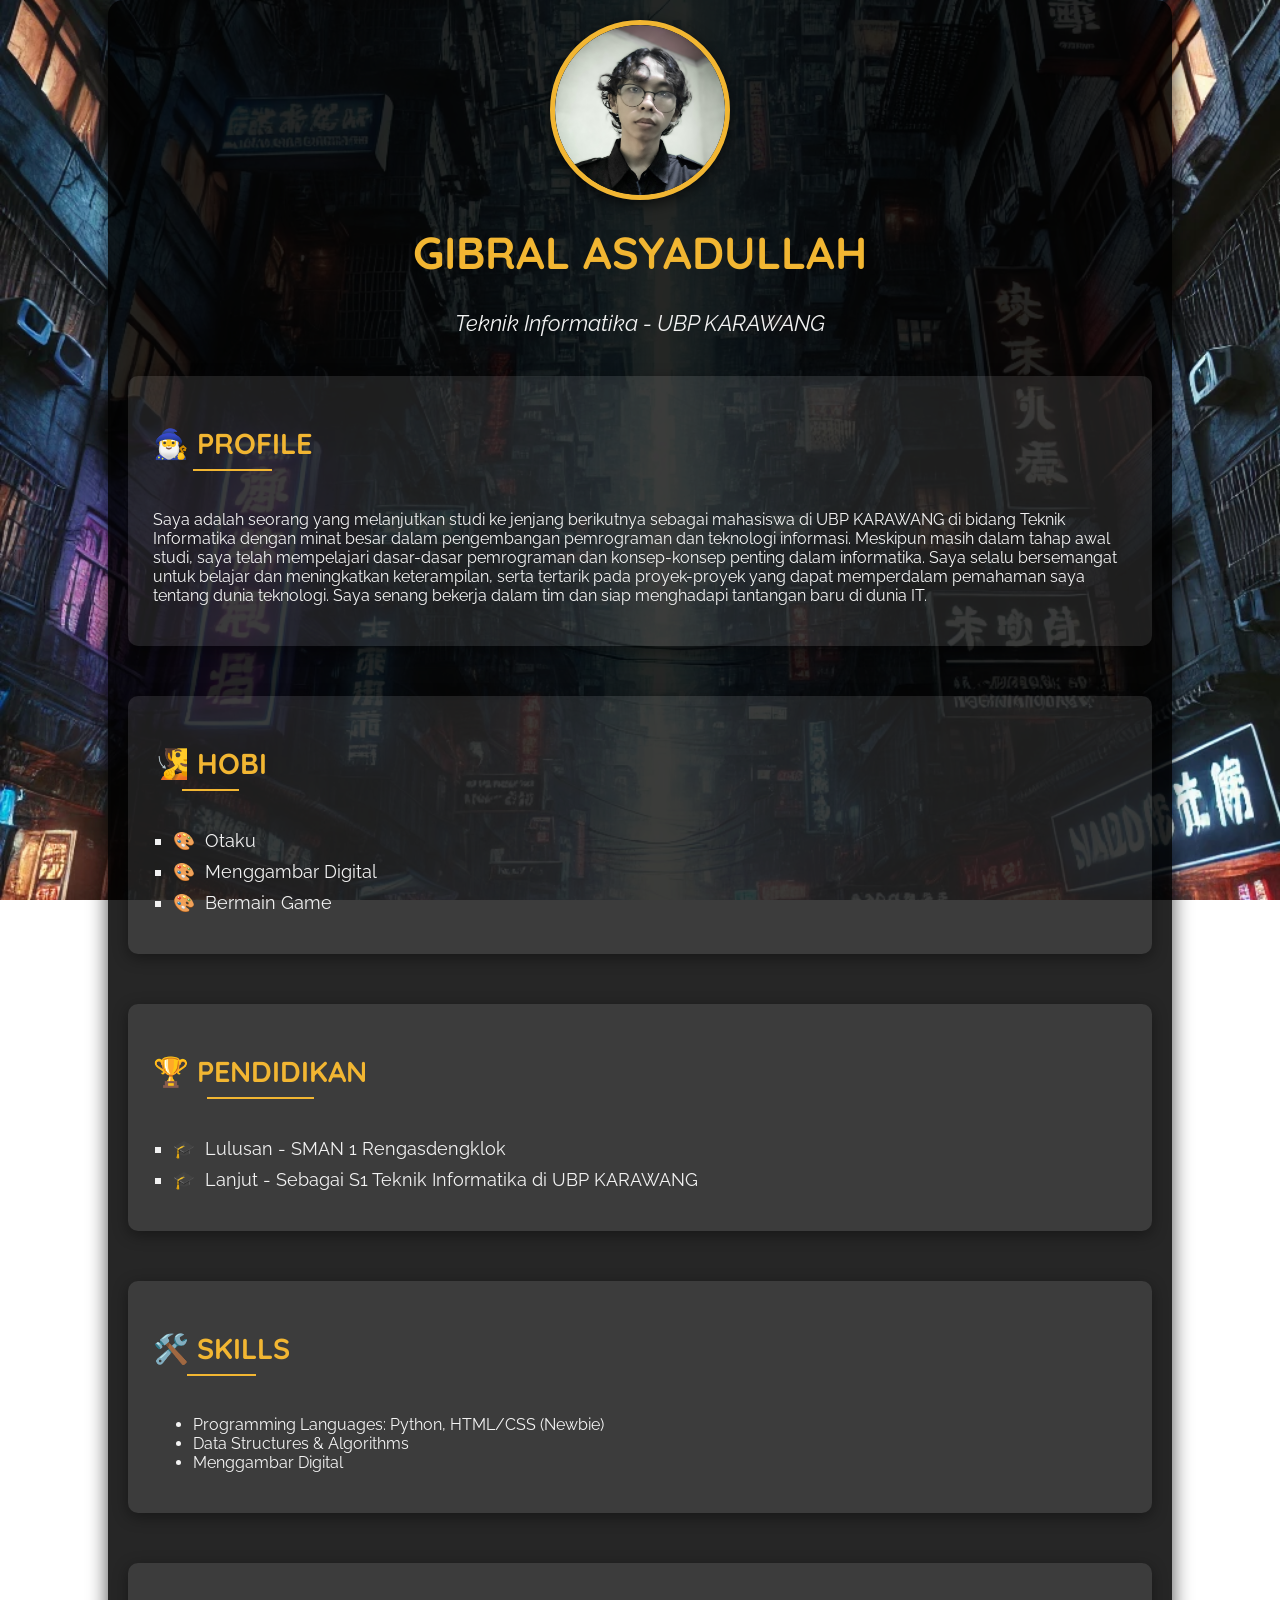
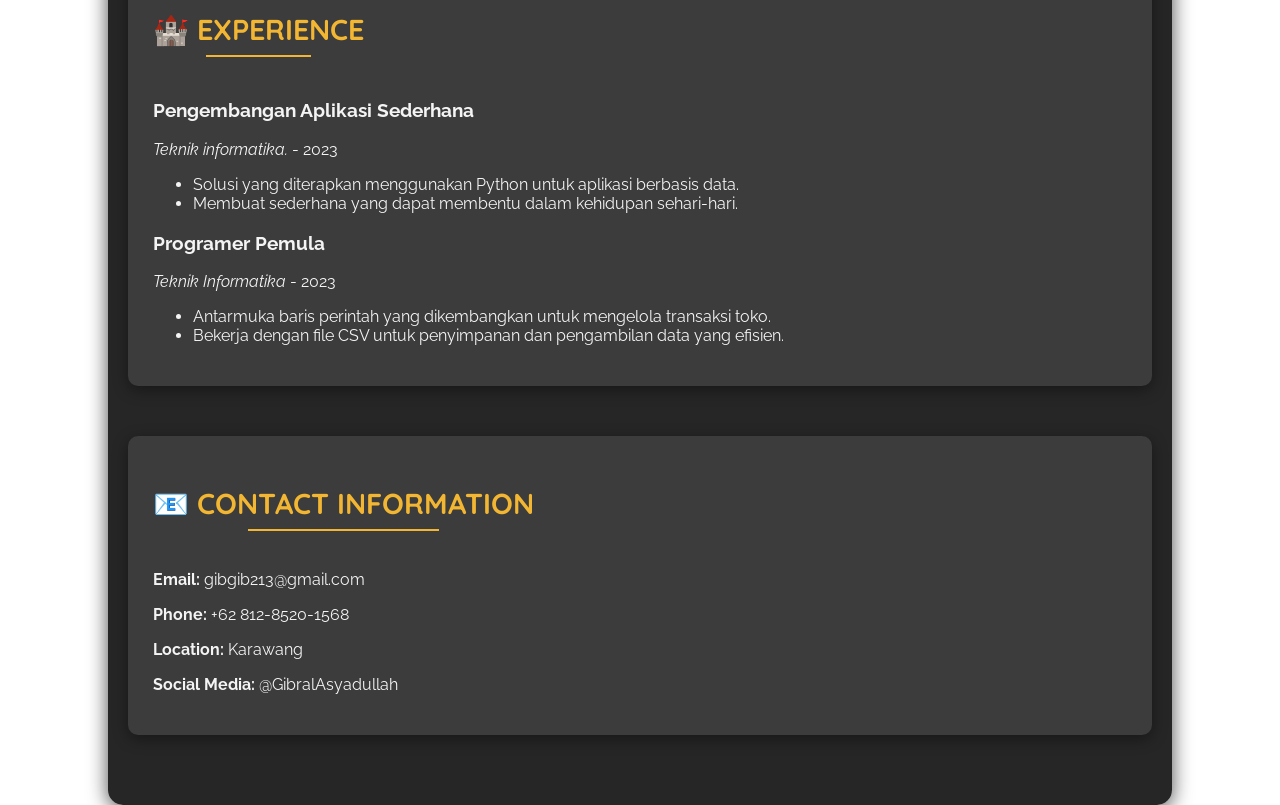
<file: index.html>
<!DOCTYPE html>
<html lang="en">
<head>
    <meta charset="UTF-8">
    <meta name="viewport" content="width=device-width, initial-scale=1.0">
    <meta http-equiv="X-UA-Compatible" content="IE=edge">
    <title>Biodata - GIBRAL ASYADULLAH</title>
    <link href="https://fonts.googleapis.com/css2?family=Raleway:wght@300;700&family=Quicksand:wght@400;600&display=swap" rel="stylesheet">
    <link rel="stylesheet" href="styles.css">
</head>
<body>
    <div class="container">
        <header>
            <div class="photo-container">
                <img src="1.png" alt="Gibral Asyadullah">
            </div>
            <h1>Gibral Asyadullah</h1>
            <p class="tagline">Teknik Informatika - UBP KARAWANG</p>
        </header>

        <section class="profile card">
            <h2><span>🧙‍♂</span> Profile</h2>
            <p>Saya adalah seorang yang melanjutkan studi ke jenjang berikutnya sebagai mahasiswa di UBP KARAWANG di bidang Teknik Informatika dengan minat besar dalam pengembangan pemrograman dan teknologi informasi. Meskipun masih dalam tahap awal studi, saya telah mempelajari dasar-dasar pemrograman dan konsep-konsep penting dalam informatika. Saya selalu bersemangat untuk belajar dan meningkatkan keterampilan, serta tertarik pada proyek-proyek yang dapat memperdalam pemahaman saya tentang dunia teknologi. Saya senang bekerja dalam tim dan siap menghadapi tantangan baru di dunia IT.</p>
        </section>
        
<section id="hobbies" class="card">
    <h2><span>🧏</span> Hobi</h2>
    <ul>
        <li>Otaku</li>
        <li>Menggambar Digital</li>
        <li>Bermain Game</li>
    </ul>
</section>

<section id="education" class="card">
    <h2><span>🏆</span> Pendidikan</h2>
    <ul>
        <li>Lulusan - SMAN 1 Rengasdengklok</li>
        <li>Lanjut -  Sebagai S1 Teknik Informatika di UBP KARAWANG</li>
    </ul>
</section>

        <section class="skills card">
            <h2><span>🛠️</span> Skills</h2>
            <ul>
                <li>Programming Languages: Python, HTML/CSS (Newbie)</li>
                <li>Data Structures & Algorithms</li>
                <li>Menggambar Digital</li>
            </ul>
        </section>
        
        <section class="experience card">
            <h2><span>🏰</span> Experience</h2>
            <div class="job">
                <h3>Pengembangan Aplikasi Sederhana</h3>
                <p><em>Teknik informatika.</em> - 2023</p>
                <ul>
                    <li>Solusi yang diterapkan menggunakan Python untuk aplikasi berbasis data.</li>
                    <li>Membuat sederhana yang dapat membentu dalam kehidupan sehari-hari.</li>
                </ul>
            </div>
            <div class="job">
                <h3>Programer Pemula</h3>
                <p><em>Teknik Informatika</em> - 2023</p>
                <ul>
                    <li>Antarmuka baris perintah yang dikembangkan untuk mengelola transaksi toko.</li>
                    <li>Bekerja dengan file CSV untuk penyimpanan dan pengambilan data yang efisien.</li>
                </ul>
            </div>
        </section>
        
        <section class="contact-info card">
            <h2><span>📧</span> Contact Information</h2>
            <p><strong>Email:</strong> gibgib213@gmail.com</p>
            <p><strong>Phone:</strong> +62 812-8520-1568 </p>
            <p><strong>Location:</strong> Karawang</p>
            <p><strong>Social Media:</strong> @GibralAsyadullah
        </section>
            
    </div>
</body>
</html>
</file>
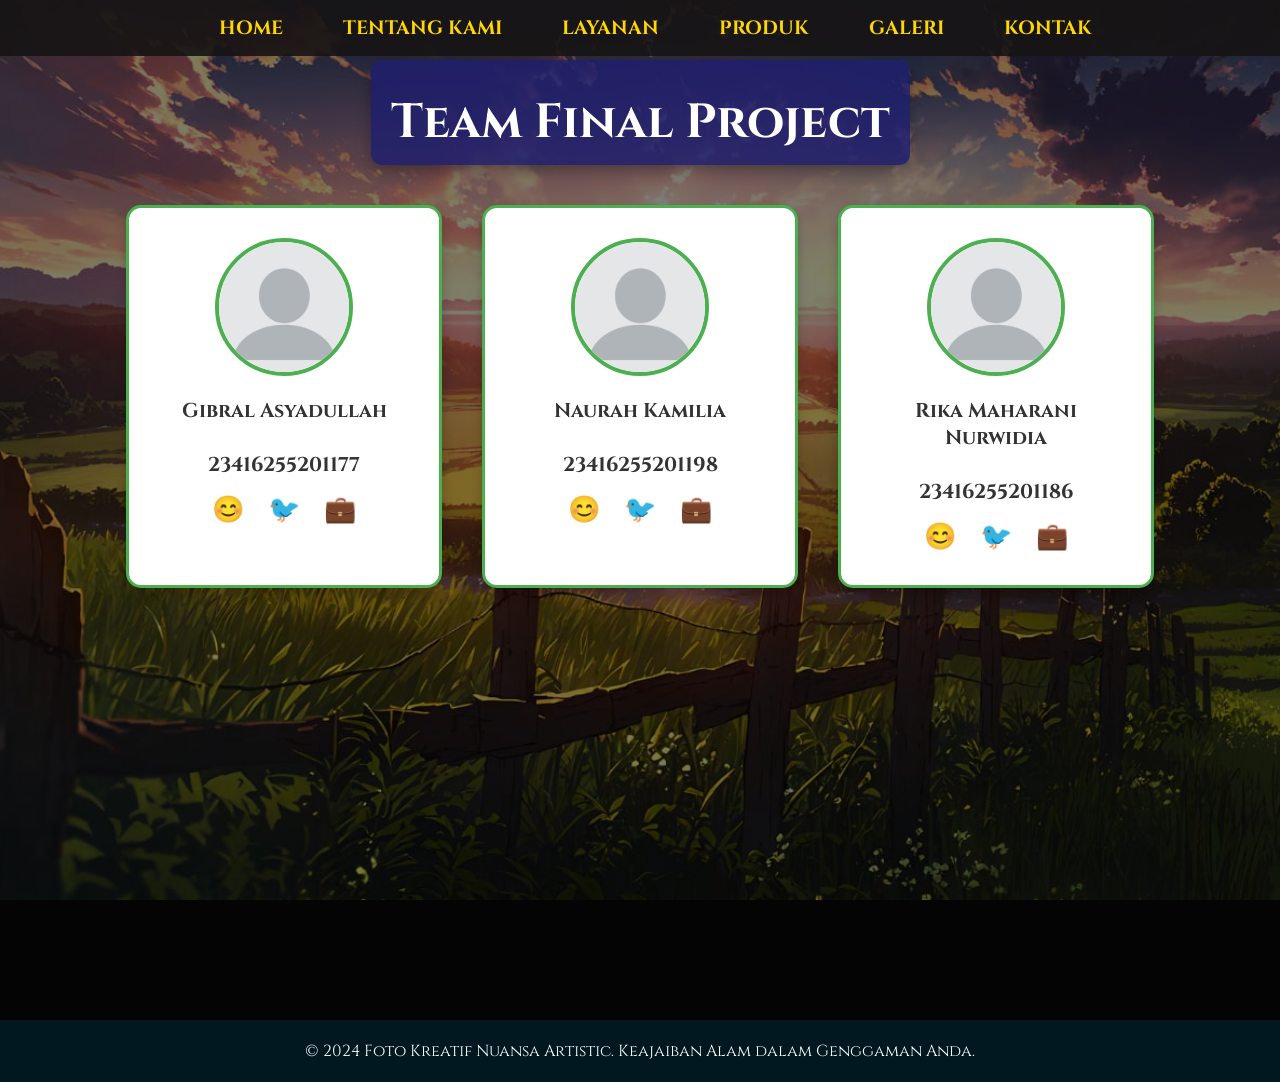
<file: Final Project/about.html>
<!DOCTYPE html>
<html lang="id">
<head>
    <meta charset="UTF-8">
    <meta name="viewport" content="width=device-width, initial-scale=1.0">
    <link href="https://fonts.googleapis.com/css2?family=Cinzel:wght@400;700&display=swap" rel="stylesheet">
    <title>FotoKreatif - Tentang Kami</title>
    <link rel="stylesheet" href="style.css">
</head>
<body>

    <!-- Navigation -->
    <nav class="fantasy-navbar">
        <ul>
            <li><a href="index.html">Home</a></li>
            <li><a href="about.html">Tentang Kami</a></li>
            <li><a href="services.html">Layanan</a></li>
            <li><a href="products.html">Produk</a></li>
            <li><a href="gallery.html">Galeri</a></li>
            <li><a href="contact.html">Kontak</a></li>
        </ul>
    </nav>

<!-- About Us Section -->
<section class="about-section">
    <div class="about-container">
        <h2 class="section-title">Team Final Project</h2>
        <div class="about-grid">
            <!-- Person 1 -->
            <div class="about-card">
                <img src="Prd/1.jpg" alt="Person 1 Profile" class="about-image">
                <h3 class="about-name">Gibral Asyadullah</h3>
                <h4 class="about-name">23416255201177</h4>
                <div class="social-media">
                    <a href="https://www.instagram.com" target="_blank">😊</a>
                    <a href="https://www.twitter.com" target="_blank">🐦</a>
                    <a href="https://www.linkedin.com" target="_blank">💼</a>
                </div>
            </div>

            <!-- Person 2 -->
            <div class="about-card">
                <img src="Prd/1.jpg" alt="Person 2 Profile" class="about-image">
                <h3 class="about-name">Naurah Kamilia</h3>
                <h4 class="about-name">23416255201198</h4>
                <div class="social-media">
                    <a href="https://www.instagram.com" target="_blank">😊</a>
                    <a href="https://www.twitter.com" target="_blank">🐦</a>
                    <a href="https://www.linkedin.com" target="_blank">💼</a>
                </div>
            </div>

            <!-- Person 3 -->
            <div class="about-card">
                <img src="Prd/1.jpg" alt="Person 3 Profile" class="about-image">
                <h3 class="about-name">Rika Maharani Nurwidia</h3>
                <h4 class="about-name">23416255201186</h4>
                <div class="social-media">
                    <a href="https://www.instagram.com" target="_blank">😊</a>
                    <a href="https://www.twitter.com" target="_blank">🐦</a>
                    <a href="https://www.linkedin.com" target="_blank">💼</a>
                </div>
            </div>
        </div>
    </div>
</section>

    <!-- Footer -->
    <footer class="natural-footer">
        <p>&copy; 2024 Foto Kreatif Nuansa Artistic. Keajaiban Alam dalam Genggaman Anda.</p>
    </footer>

</body>
</html>
</file>
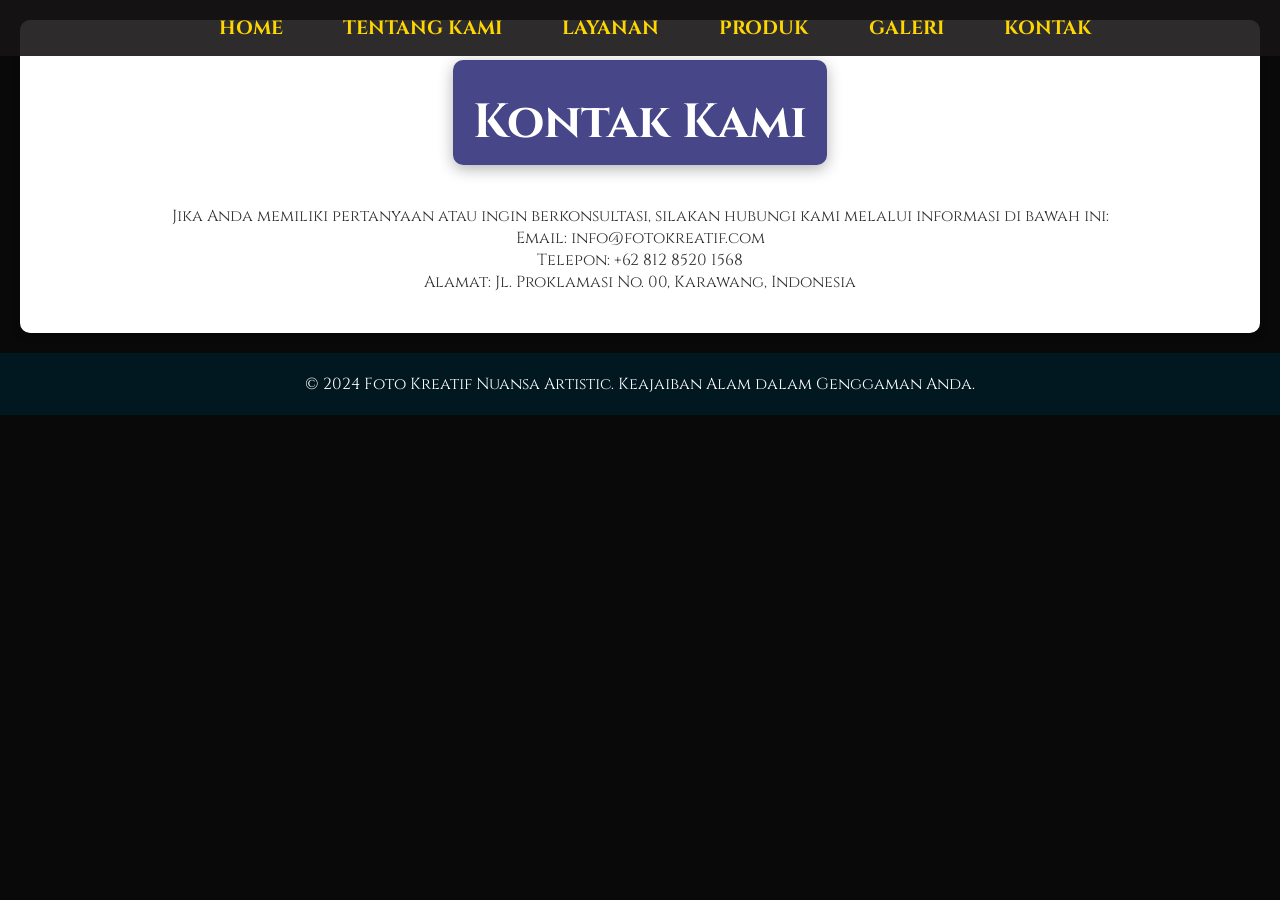
<file: Final Project/contact.html>
<!DOCTYPE html>
<html lang="id">
<head>
    <meta charset="UTF-8">
    <meta name="viewport" content="width=device-width, initial-scale=1.0">
    <link href="https://fonts.googleapis.com/css2?family=Cinzel:wght@400;700&display=swap" rel="stylesheet">
    <title>FotoKreatif - Kontak</title>
    <link rel="stylesheet" href="style.css">
</head>
<body>

    <!-- Navigation -->
    <nav class="fantasy-navbar">
        <ul>
            <li><a href="index.html">Home</a></li>
            <li><a href="about.html">Tentang Kami</a></li>
            <li><a href="services.html">Layanan</a></li>
            <li><a href="products.html">Produk</a></li>
            <li><a href="gallery.html">Galeri</a></li>
            <li><a href="contact.html">Kontak</a></li>
        </ul>
    </nav>

    <!-- Contact Section -->
    <section class="contact-section">
        <div class="content-container">
            <h2 class="section-title">Kontak Kami</h2>
            <p>Jika Anda memiliki pertanyaan atau ingin berkonsultasi, silakan hubungi kami melalui informasi di bawah ini:</p>
            <p>Email: <a href="mailto:info@fotokreatifNA24.com">info@fotokreatif.com</a></p>
            <p>Telepon: +62 812 8520 1568</p>
            <p>Alamat: Jl. Proklamasi No. 00, Karawang, Indonesia</p>
        </div>
    </section>

    <!-- Footer -->
    <footer class="natural-footer">
        <p>&copy; 2024 Foto Kreatif Nuansa Artistic. Keajaiban Alam dalam Genggaman Anda.</p>
    </footer>

</body>
</html>
</file>
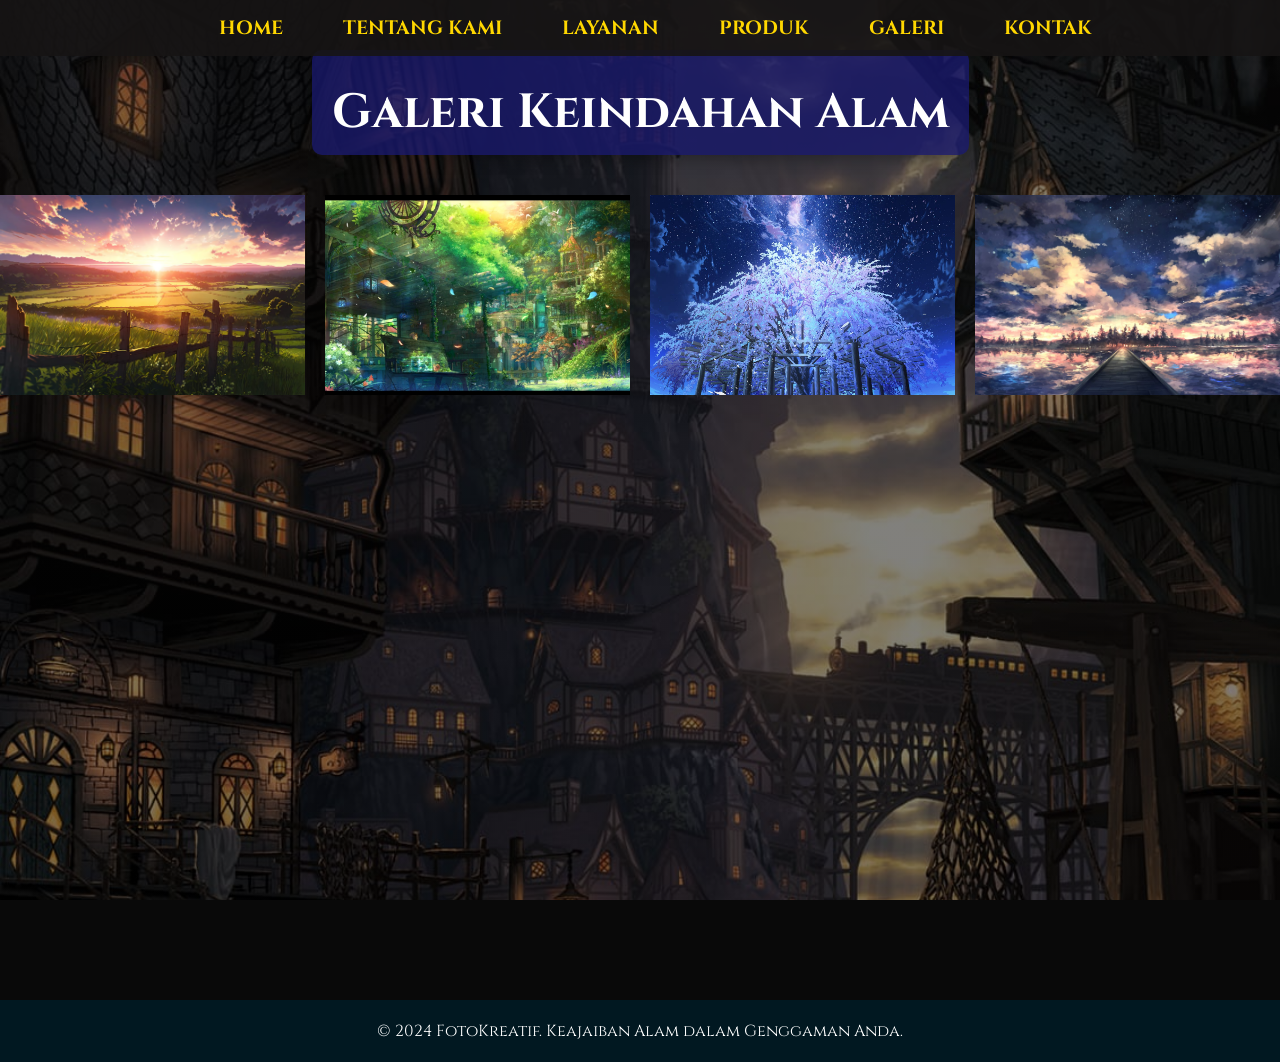
<file: Final Project/gallery.html>
<!DOCTYPE html>
<html lang="id">
<head>
    <meta charset="UTF-8">
    <meta name="viewport" content="width=device-width, initial-scale=1.0">
    <link href="https://fonts.googleapis.com/css2?family=Cinzel:wght@400;700&display=swap" rel="stylesheet">
    <title>FotoKreatif - Galeri</title>
    <link rel="stylesheet" href="style.css">
</head>
<body>

    <!-- Navigation -->
    <nav class="fantasy-navbar">
        <ul>
            <li><a href="index.html">Home</a></li>
            <li><a href="about.html">Tentang Kami</a></li>
            <li><a href="services.html">Layanan</a></li>
            <li><a href="products.html">Produk</a></li>
            <li><a href="gallery.html">Galeri</a></li>
            <li><a href="contact.html">Kontak</a></li>
        </ul>
    </nav>

    <!-- Gallery Section -->
    <section class="gallery1-section">
        <h2 class="section-title">Galeri Keindahan Alam</h2>
        <div class="gallery-grid">
            <div class="gallery-item">
                <img src="bg/p1.jpg" alt="Galeri 1" class="gallery-image">
            </div>
            <div class="gallery-item">
                <img src="bg/P6.jpg" alt="Galeri 2" class="gallery-image">
            </div>
            <div class="gallery-item">
                <img src="bg/P2.jpg" alt="Galeri 3" class="gallery-image">
            </div>
            <div class="gallery-item">
                <img src="bg/P3.jpg" alt="Galeri 4" class="gallery-image">
            </div>
        </div>
    </section>

    <!-- Footer -->
    <footer class="natural-footer">
        <p>&copy; 2024 FotoKreatif. Keajaiban Alam dalam Genggaman Anda.</p>
    </footer>

</body>
</html>
</file>
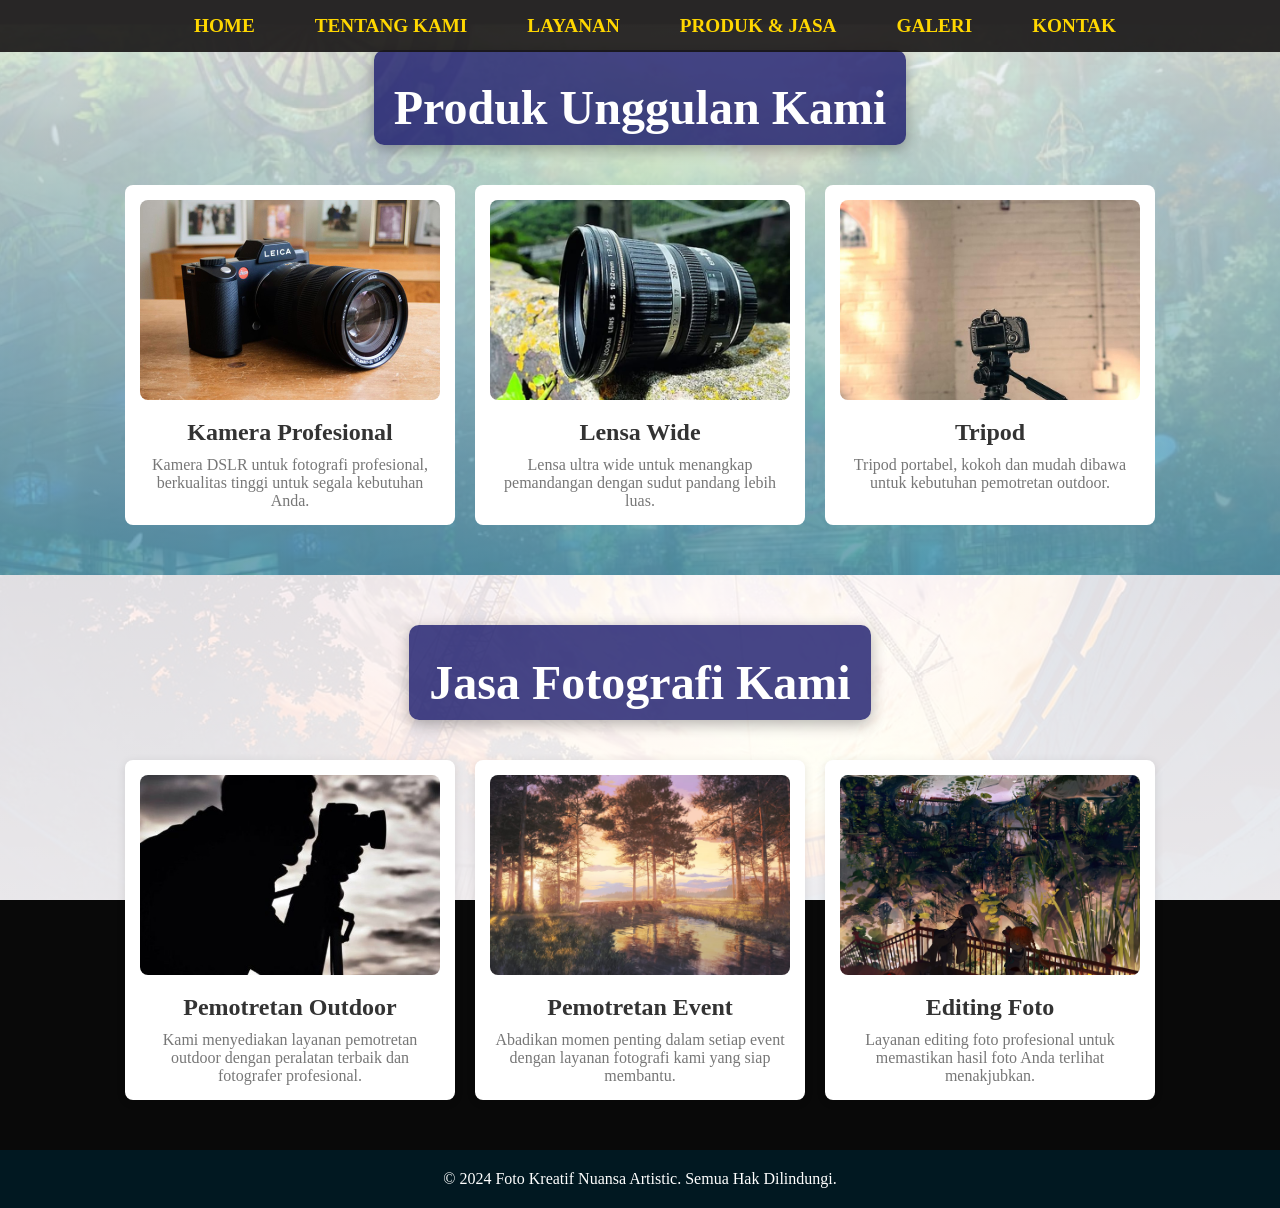
<file: Final Project/products.html>
<!DOCTYPE html>
<html lang="id">
<head>
    <meta charset="UTF-8">
    <meta name="viewport" content="width=device-width, initial-scale=1.0">
    <title>FotoKreatif - Produk & Jasa</title>
    <link rel="stylesheet" href="style.css">
</head>
<body>

    <!-- Navigation -->
    <nav class="fantasy-navbar">
        <ul>
            <li><a href="index.html">Home</a></li>
            <li><a href="about.html">Tentang Kami</a></li>
            <li><a href="services.html">Layanan</a></li>
            <li><a href="products.html">Produk & Jasa</a></li>
            <li><a href="gallery.html">Galeri</a></li>
            <li><a href="contact.html">Kontak</a></li>
        </ul>
    </nav>

    <!-- Products Section -->
    <section class="products-section">
        <h2 class="section-title">Produk Unggulan Kami</h2>
        <div class="product-grid">
            <div class="product-card">
                <img src="Prd/3.jpg" alt="Kamera Profesional" class="product-image">
                <h3>Kamera Profesional</h3>
                <p>Kamera DSLR untuk fotografi profesional, berkualitas tinggi untuk segala kebutuhan Anda.</p>
            </div>
            <div class="product-card">
                <img src="Prd/5.jpg" alt="Lensa Wide" class="product-image">
                <h3>Lensa Wide</h3>
                <p>Lensa ultra wide untuk menangkap pemandangan dengan sudut pandang lebih luas.</p>
            </div>
            <div class="product-card">
                <img src="Prd/4.jpg" alt="Tripod Ringan" class="product-image">
                <h3>Tripod</h3>
                <p>Tripod portabel, kokoh dan mudah dibawa untuk kebutuhan pemotretan outdoor.</p>
            </div>
        </div>
    </section>

    <!-- Jasa Section -->
    <section class="services-section">
        <h2 class="section-title">Jasa Fotografi Kami</h2>
        <div class="service-grid">
            <div class="service-card">
                <img src="Prd/2.jpg" alt="Jasa Pemotretan Outdoor" class="service-image">
                <h3>Pemotretan Outdoor</h3>
                <p>Kami menyediakan layanan pemotretan outdoor dengan peralatan terbaik dan fotografer profesional.</p>
            </div>
            <div class="service-card">
                <img src="bg/P10.jpg" alt="Jasa Pemotretan Event" class="service-image">
                <h3>Pemotretan Event</h3>
                <p>Abadikan momen penting dalam setiap event dengan layanan fotografi kami yang siap membantu.</p>
            </div>
            <div class="service-card">
                <img src="bg/P11.jpg" alt="Jasa Editing Foto" class="service-image">
                <h3>Editing Foto</h3>
                <p>Layanan editing foto profesional untuk memastikan hasil foto Anda terlihat menakjubkan.</p>
            </div>
        </div>
    </section>

    <!-- Footer -->
    <footer class="natural-footer">
        <p>&copy; 2024 Foto Kreatif Nuansa Artistic. Semua Hak Dilindungi.</p>
    </footer>

</body>
</html>
</file>
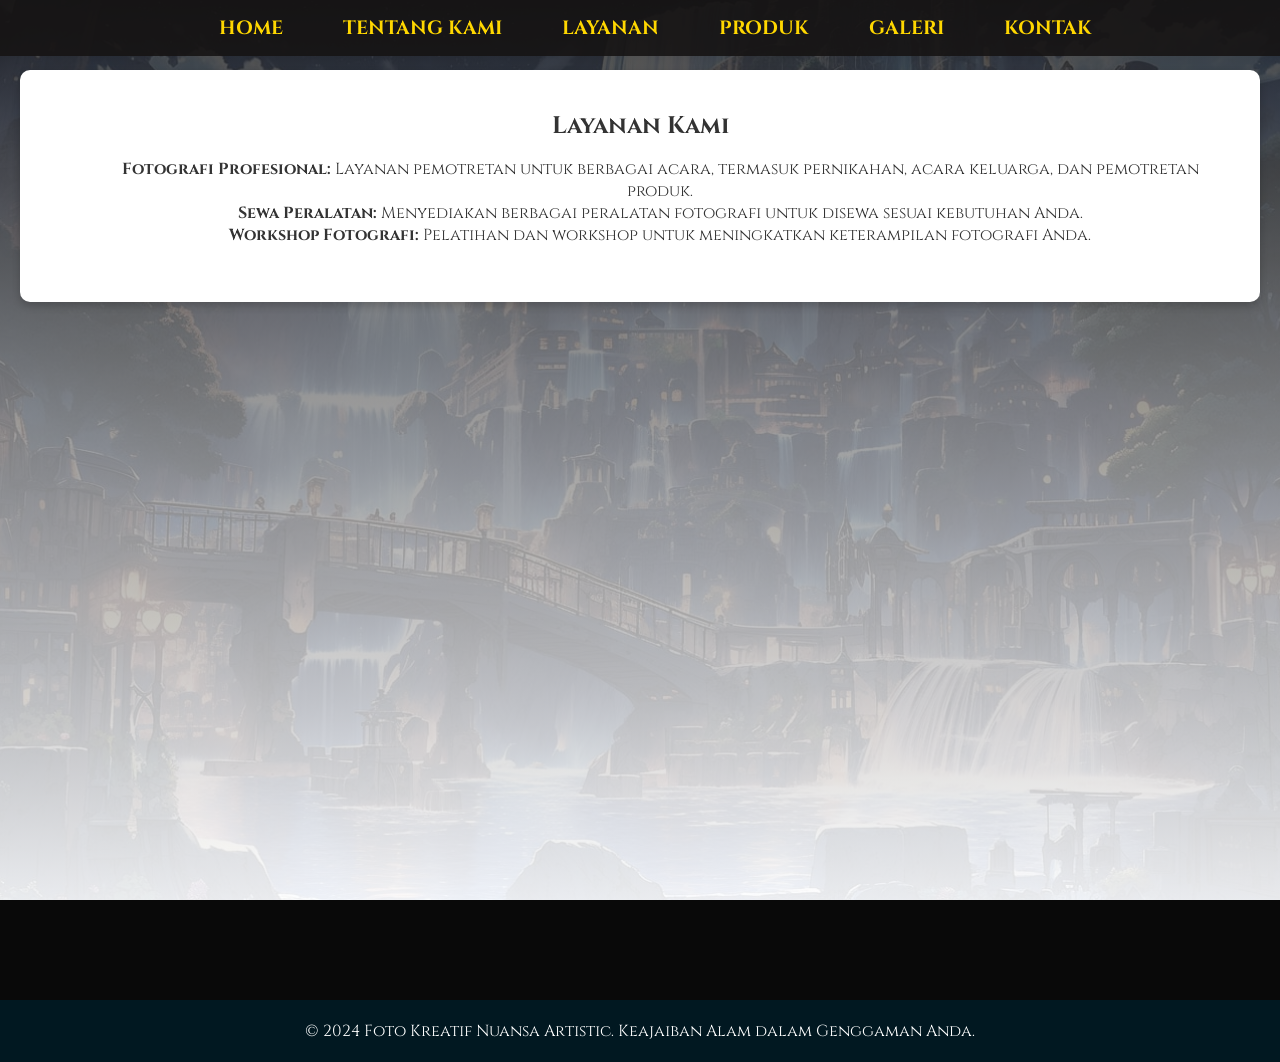
<file: Final Project/services.html>
<!DOCTYPE html>
<html lang="id">
<head>
    <meta charset="UTF-8">
    <meta name="viewport" content="width=device-width, initial-scale=1.0">
    <link href="https://fonts.googleapis.com/css2?family=Cinzel:wght@400;700&display=swap" rel="stylesheet">
    <title>FotoKreatif - Layanan</title>
    <link rel="stylesheet" href="style.css">
</head>
<body>

    <!-- Navigation -->
    <nav class="fantasy-navbar">
        <ul>
            <li><a href="index.html">Home</a></li>
            <li><a href="about.html">Tentang Kami</a></li>
            <li><a href="services.html">Layanan</a></li>
            <li><a href="products.html">Produk</a></li>
            <li><a href="gallery.html">Galeri</a></li>
            <li><a href="contact.html">Kontak</a></li>
        </ul>
    </nav>

    <!-- Services Section -->
    <section class="services1-section">
        <div class="content-container">
            <h2>Layanan Kami</h2>
            <ul>
                <li><strong>Fotografi Profesional:</strong> Layanan pemotretan untuk berbagai acara, termasuk pernikahan, acara keluarga, dan pemotretan produk.</li>
                <li><strong>Sewa Peralatan:</strong> Menyediakan berbagai peralatan fotografi untuk disewa sesuai kebutuhan Anda.</li>
                <li><strong>Workshop Fotografi:</strong> Pelatihan dan workshop untuk meningkatkan keterampilan fotografi Anda.</li>
            </ul>
        </div>
    </section>

    <!-- Footer -->
    <footer class="natural-footer">
        <p>&copy; 2024 Foto Kreatif Nuansa Artistic. Keajaiban Alam dalam Genggaman Anda.</p>
    </footer>

</body>
</html>
</file>
<file: styles.css>
/* Global Styling */
body {
    margin: 0;
    font-family: 'Raleway', sans-serif;
    background: url('2.jpg');
    background-size: cover;
    background-position: center;
    background-attachment: fixed;
    color: #f4f4f4;
    overflow-x: hidden;
}

/* Container Styling */
.container {
    width: 80%;
    max-width: 1200px;
    margin: 0 auto;
    padding: 20px;
    background: rgba(0, 0, 0, 0.85);
    box-shadow: 0 4px 20px rgba(0, 0, 0, 0.7);
    border-radius: 15px;
    position: relative;
    z-index: 1;
    transition: all 0.4s ease;
}

.container:hover {
    box-shadow: 0 6px 25px rgba(0, 0, 0, 0.9);
}

/* Photo Container */
.photo-container {
    text-align: center;
    margin-bottom: 20px;
    transition: transform 0.3s ease;
}

.photo-container img {
    border-radius: 50%;
    border: 5px solid #f2b632;
    width: 170px;
    height: 170px;
    box-shadow: 0 4px 15px rgba(0, 0, 0, 0.7);
    transition: transform 0.4s ease;
}

.photo-container:hover img {
    transform: scale(1.1);
}

/* Header */
header {
    text-align: center;
    margin-bottom: 40px;
}

header h1 {
    font-size: 2.8em;
    color: #f2b632;
    font-family: 'Quicksand', sans-serif;
    text-transform: uppercase;
    margin-top: 20px;
}

.tagline {
    font-style: italic;
    color: #f2f2f2;
    font-size: 1.4em;
    transition: color 0.3s ease-in-out;
}

.tagline:hover {
    color: #e09e2d;
}

/* Card Styling for Sections */
.card {
    background-color: rgba(255, 255, 255, 0.1);
    padding: 25px;
    border-radius: 10px;
    box-shadow: 0 4px 15px rgba(0, 0, 0, 0.4);
    margin-bottom: 50px;
    transition: transform 0.3s ease, background-color 0.3s ease;
}

.card:hover {
    transform: translateY(-12px);
    background-color: rgba(255, 255, 255, 0.25);
}

/* Button Styling */
button {
    padding: 12px 25px;
    background-color: #f2b632;
    color: #333;
    border: none;
    border-radius: 8px;
    cursor: pointer;
    font-size: 1.1em;
    transition: background-color 0.4s ease, transform 0.4s ease;
}

button:hover {
    background-color: #e09e2d;
    transform: scale(1.05);
}

/* Section Title Styling */
h2 {
    color: #f2b632;
    font-family: 'Quicksand', sans-serif;
    text-transform: uppercase;
    font-size: 1.8em;
    margin-bottom: 15px;
    position: relative;
    display: inline-block;
}

h2::after {
    content: '';
    display: block;
    width: 50%;
    height: 2px;
    background: #f2b632;
    margin: 8px auto;
    transition: width 0.3s ease;
}

h2:hover::after {
    width: 100%;
}

/* Scroll Animations */
@keyframes fadeInUp {
    0% {
        opacity: 0;
        transform: translateY(30px);
    }
    100% {
        opacity: 1;
        transform: translateY(0);
    }
}

.container,
.card {
    animation: fadeInUp 0.6s ease-out;
}

/* Hobbies and Education Sections */
#hobbies ul, #education ul {
    list-style-type: square;
    padding-left: 20px;
}

#hobbies li, #education li {
    margin-bottom: 10px;
    color: #f2f2f2;
    font-size: 1.1em;
    transition: color 0.3s ease;
}

#hobbies li:hover, #education li:hover {
    color: #f2b632;
}

/* Adding icons for hobbies and education */
#hobbies li::before {
    content: '🎨';
    margin-right: 10px;
}

#education li::before {
    content: '🎓';
    margin-right: 10px;
}

/* Responsive Adjustments */
@media (max-width: 768px) {
    #hobbies li, #education li {
        font-size: 1em;
    }
}

@media (max-width: 480px) {
    #hobbies li, #education li {
        font-size: 0.9em;
    }
}


/* Mobile-Responsive Design */
@media (max-width: 768px) {
    .container {
        width: 95%;
        padding: 20px;
    }

    header h1 {
        font-size: 2.4em;
    }

    .photo-container img {
        width: 140px;
        height: 140px;
    }

    .tagline {
        font-size: 1.2em;
    }

    .card {
        padding: 20px;
        margin-bottom: 30px;
    }
}

@media (max-width: 480px) {
    .container {
        padding: 15px;
    }

    header h1 {
        font-size: 2em;
    }

    .photo-container img {
        width: 120px;
        height: 120px;
    }

    .tagline {
        font-size: 1em;
    }

    .card {
        padding: 15px;
        margin-bottom: 25px;
    }

    footer {
        font-size: 0.9em;
    }

    button {
        padding: 10px 20px;
        font-size: 0.9em;
    }
}
</file>
<file: Final Project/style.css>
/* Global Styles */
body {
    margin: 0;
    padding: 0;
    font-family: 'Cinzel', serif;
    background-color: #090909;
    color: #333;
    overflow-x: hidden;
}

a {
    text-decoration: none;
    color: #333;
}

ul {
    list-style-type: none;
}

h1, h2, h3, p {
    margin: 0;
    padding: 0;
}

/* Navbar di bagian atas */
.fantasy-navbar {
    background-color: rgba(23, 20, 20, 0.9);
    padding: 15px;
    text-align: center;
    position: fixed;
    top: 0;
    width: 100%;
    z-index: 1000;
}

.fantasy-navbar ul {
    margin: 0;
    padding: 0;
    display: flex;
    justify-content: center;
}

.fantasy-navbar li {
    list-style: none;
    margin: 0 15px;
}

.fantasy-navbar a {
    color: #FFD700; /* Gold color for a fantasy theme */
    font-size: 1.2rem; /* Slightly larger font size */
    text-transform: uppercase;
    font-family: 'Cinzel', serif; /* Font tema fantasi */
    font-weight: bold;
    padding: 8px 15px;
    border-radius: 5px;
    transition: background-color 0.3s ease, color 0.3s ease;
}

.fantasy-navbar a:hover {
    background-color: #fefefc; /* Change background on hover */
    color: #333;
}

/* Header dengan Background Fantasi */
.natural-header {
    background-image: linear-gradient(rgba(0, 0, 0, 0.6), rgba(0, 0, 50, 0.7)), url('bg/P6.jpg');
    background-size: cover;
    background-position: center;
    height: 100vh;
    display: flex;
    justify-content: center;
    align-items: center;
    text-align: center;
    color: #fbf7f7;
    position: relative;
    opacity: 0;
    animation: fadeIn 1s forwards;
    margin-top: 60px; /* Adjusted for navbar height */
}

.natural-header h1 {
    font-size: 4rem;
    margin-bottom: 10px;
}

.natural-header p {
    font-size: 1.5rem;
}

.content-container {
    background-color: white; /* Latar belakang putih */
    padding: 40px; /* Ruang di dalam kontainer */
    border-radius: 10px; /* Sudut yang membulat */
    box-shadow: 0 4px 8px rgba(0, 0, 0, 0.2); /* Bayangan halus */
    text-align: center; /* Rata tengah teks */
    margin: 20px; /* Ruang luar kontainer */
}

@keyframes fadeIn {
    from {
        opacity: 0;
    }
    to {
        opacity: 1;
    }
}



/* Main Content Section dengan Latar Belakang */
.natural-section {
    display: flex;
    justify-content: center;
    align-items: center;
    height: 100vh;
    text-align: center;
    background-image: linear-gradient(rgba(0, 0, 50, 0.4), rgba(0, 0, 80, 0.5)), url('bg/P6.jpg');
    background-size: cover;
    padding: 40px;
    color: #fff;
    opacity: 0;
    animation: fadeIn 1s forwards 0.5s;
}

.natural-section .intro-text {
    background: rgba(255, 255, 255, 0.8);
    padding: 30px;
    border-radius: 10px;
    color: #333;
    opacity: 0;
    animation: fadeIn 1s forwards 1s;
}

.natural-section h2 {
    font-size: 2.5rem;
}

.natural-section p {
    margin-top: 20px;
    font-size: 1.2rem;
}

.btn-natural {
    display: inline-block;
    margin-top: 20px;
    padding: 10px 20px;
    background-color: #333;
    color: white;
    border-radius: 5px;
    text-transform: uppercase;
    font-size: 1rem;
    transition: background-color 0.3s ease, transform 0.3s ease;
}

.btn-natural:hover {
    background-color: #FFD700;
    color: #333;
    transform: scale(1.05);
}

/* Products and Services Section dengan Background */
.products-section {
    padding: 50px 0;
    text-align: center;
    background-image: linear-gradient(rgba(253, 251, 251, 0.8), rgba(3, 99, 139, 0.9)), url('bg/P6.jpg');
    background-size: cover;
    background-position: center;
    background-attachment: fixed; /* Ensure background stays fixed */
    min-height: 50vh; /* Full viewport height */
}

.section-title {
    font-size: 1.5rem;
    margin: 40px 0 20px;
    position: relative;
    font-family: 'Cinzel', serif;
    display: inline-block;
    padding: 10px 20px;
    color: #ffeb3b;
    background: rgba(24, 24, 107, 0.8);
    border-radius: 10px;
    box-shadow: 0 4px 15px rgba(0, 0, 0, 0.3);
}

.section-title::before {
    content: "";
    position: absolute;
    font-family: 'Cinzel', serif;
    width: 100%;
    height: 100%;
    top: 0;
    left: 0;
    background: rgba(255, 255, 255, 0.1);
    border-radius: 10px;
    z-index: -1;
}

.product-grid {
    display: flex;
    justify-content: center;
    flex-wrap: wrap;
    gap: 20px;
}

.product-card {
    background: #fff;
    border-radius: 8px;
    padding: 15px;
    text-align: center;
    width: 300px;
    transition: transform 0.3s ease, box-shadow 0.3s ease;
}

.product-card:hover {
    transform: translateY(-5px);
    box-shadow: 0 4px 20px rgba(0, 0, 0, 0.1);
}

.product-image {
    width: 100%;
    height: 200px;
    object-fit: cover;
    border-radius: 8px;
}

.product-card h3 {
    margin-top: 15px;
    font-size: 1.5rem;
}

.product-card p {
    margin-top: 10px;
    color: #777;
}

/* Jasa Section */
.services-section {
    padding: 50px 0;
    text-align: center;
    background-image: linear-gradient(rgba(255, 255, 255, 0.8), rgba(255, 255, 255, 0.9)), url('bg/P4.jpg');
    background-size: cover;
    background-position: center;
    background-attachment: fixed; /* Ensure background stays fixed */
    min-height: 50vh; /* Full viewport height */
}

.services1-section {
    padding: 50px 0;
    text-align: center;
    background-image: linear-gradient(rgba(26, 25, 25, 0.8), rgba(255, 255, 255, 0.9)), url('bg/P7.jpg');
    background-size: cover;
    background-position: center;
    background-attachment: fixed; /* Ensure background stays fixed */
    min-height: 100vh; /* Full viewport height */
}

.service-grid {
    display: flex;
    justify-content: center;
    flex-wrap: wrap;
    gap: 20px; /* Space between cards */
}

.service-card {
    background: #fff;
    border-radius: 8px;
    padding: 15px;
    text-align: center;
    width: 300px; /* Fixed width for all service cards */
    transition: transform 0.3s ease, box-shadow 0.3s ease;
    box-shadow: 0 2px 10px rgba(0, 0, 0, 0.1); /* Light shadow for depth */
}

.service-card:hover {
    transform: translateY(-5px); /* Elevates card on hover */
    box-shadow: 0 4px 20px rgba(0, 0, 0, 0.2); /* Darker shadow on hover */
}

.service-image {
    width: 100%; /* Full width for images */
    height: 200px; /* Fixed height for images */
    object-fit: cover; /* Covers the area without distorting the image */
    border-radius: 8px; /* Rounded corners for images */
}

.service-card h3 {
    margin-top: 15px;
    font-size: 1.5rem; /* Slightly larger font for titles */
}

.service-card p {
    margin-top: 10px;
    color: #777; /* Color for description text */
}


/* Gallery Section dengan Background */
.gallery-section {
    padding: 50px 0;
    background-image: linear-gradient(rgba(9, 9, 9, 0.5), rgba(0, 0, 0, 0.5)), url('bg/P8.jpg');
    background-size: cover;
    background-position: center;
    text-align: center;
    background-attachment: fixed; /* Ensure background stays fixed */
    min-height: 65vh; /* Full viewport height */
    color: #fff;
}

.gallery1-section {
    padding: 50px 0;
    background-image: linear-gradient(rgba(9, 9, 9, 0.5), rgba(0, 0, 0, 0.5)), url('bg/P8.jpg');
    background-size: cover;
    background-position: center;
    text-align: center;
    background-attachment: fixed; /* Ensure background stays fixed */
    min-height: 100vh; /* Full viewport height */
    color: #fff;
}

.gallery-grid {
    display: grid;
    grid-template-columns: repeat(auto-fit, minmax(250px, 1fr));
    gap: 20px;
}

.gallery-item {
    overflow: hidden;
}

.gallery-image {
    width: 100%;
    height: 200px;
    object-fit: cover;
    transition: transform 0.5s ease;
}

.gallery-item:hover .gallery-image {
    transform: scale(1.05);
}

/* Footer */
.natural-footer {
    background: #2f4f4f;
    padding: 20px 0;
    text-align: center;
    color: #fff;
}

.natural-footer p {
    margin: 0;
    font-size: 1rem;
}

.slideshow-container {
    position: relative;
    max-width: 100%;
    height: 360px; /* Tinggi sesuai rasio banner */
    overflow: hidden;
}

.slide-image {
    width: 100%;
    height: 100%;
    object-fit: cover;
    position: absolute;
    top: 0;
    left: 0;
    opacity: 0; /* Mulai tidak terlihat */
    transition: opacity 1.5s ease-in-out;
}

.slide-image.active {
    opacity: 1; /* Gambar aktif terlihat */
}

/*tentang*/
.about-section {
    background-image: url('bg/p1.jpg'); /* Replace with your background image */
    background-size: cover;
    background-position: center;
    min-height: 100vh; /* Takes full viewport height */
    display: flex; /* Centers content vertically and horizontally */
    flex-direction: column; /* Makes the content flow top to bottom */
    justify-content: top; /* Centers content vertically */
    align-items: top; /* Centers content horizontally */
    padding: 60px 20px; /* Adjusted padding for more space */
    background-attachment: fixed; /* Ensure background stays fixed */
    position: relative;
    z-index: 1;
}

.about-section::before {
    content: '';
    position: absolute;
    top: 0;
    left: 0;
    width: 100%;
    height: 100%;
    background: rgba(0, 0, 0, 0.5); /* Dark overlay */
    z-index: 1;
}

.about-container {
    position: relative;
    z-index: 2; /* Ensures content is on top of the overlay */
    max-width: 1200px;
    margin: 0 auto; /* Centers the content */
    text-align: center;
}

/* Section Title Styling */
.section-title {
    font-size: 3em; /* Larger and more prominent title */
    font-family: 'Cinzel', serif; /* Classy serif font for the title */
    color: #ffffff;
    margin-bottom: 40px;
    padding-top: 30px; /* Added padding for top alignment */
    margin-top: 0; /* Reset top margin */
}

/* Grid Layout for the Team Cards */
.about-grid {
    display: flex;
    justify-content: center; /* Center the grid items */
    gap: 40px; /* Space between the profile cards */
    flex-wrap: wrap; /* Allows wrapping on smaller screens */
}

/* About Card Styling */
.about-card {
    background-color: white;
    border: 3px solid #4CAF50; /* Border for card */
    border-radius: 15px;
    padding: 30px;
    box-shadow: 0 6px 12px rgba(0, 0, 0, 0.2); /* Subtle shadow */
    text-align: center;
    width: 250px; /* Fixed width */
    transition: transform 0.3s ease-in-out;
}

.about-card:hover {
    transform: scale(1.05); /* Slight zoom effect on hover */
}

/* Profile Image Styling */
.about-image {
    width: 130px;
    height: 130px;
    border-radius: 50%; /* Circular profile image */
    object-fit: cover;
    margin-bottom: 15px;
    border: 4px solid #4CAF50; /* Border for profile image */
}

/* Name Styling */
.about-name {
    font-size: 20px;
    font-weight: bold;
    margin-bottom: 10px;
    color: #333;
}

/* Social Media Icons Styling */
.social-media {
    margin-top: 15px;
}

.social-media a {
    font-size: 26px; /* Larger icons */
    margin: 0 10px;
    text-decoration: none;
    color: #4CAF50; /* Green color for social media icons */
    transition: transform 0.3s;
}

.social-media a:hover {
    transform: scale(1.2);
}

/* Footer Styling */
.natural-footer {
    background-color: #011821;
    color: white;
    padding: 20px;
    text-align: center;
    position: relative;
    z-index: 2;
    margin-top: 0; /* Ensure no gap above the footer */
}

/* Adjusting for Smaller Screens */
@media (max-width: 768px) {
    .section-title {
        font-size: 2em; /* Smaller font size on mobile */
    }

    .about-grid {
        flex-direction: column; /* Stack the profile cards vertically */
    }

    .about-card {
        width: 100%; /* Full width on smaller screens */
    }
}

.about-section.fade-in-element,
.gallery-section.fade-in-element,
.services-section.fade-in-element {
    opacity: 0;
    transform: translateY(50px);
    transition: opacity 1s ease-out, transform 1s ease-out;
}

.about-section.visible,
.gallery-section.visible,
.services-section.visible {
    opacity: 1;
    transform: translateY(0);
}
</file>
